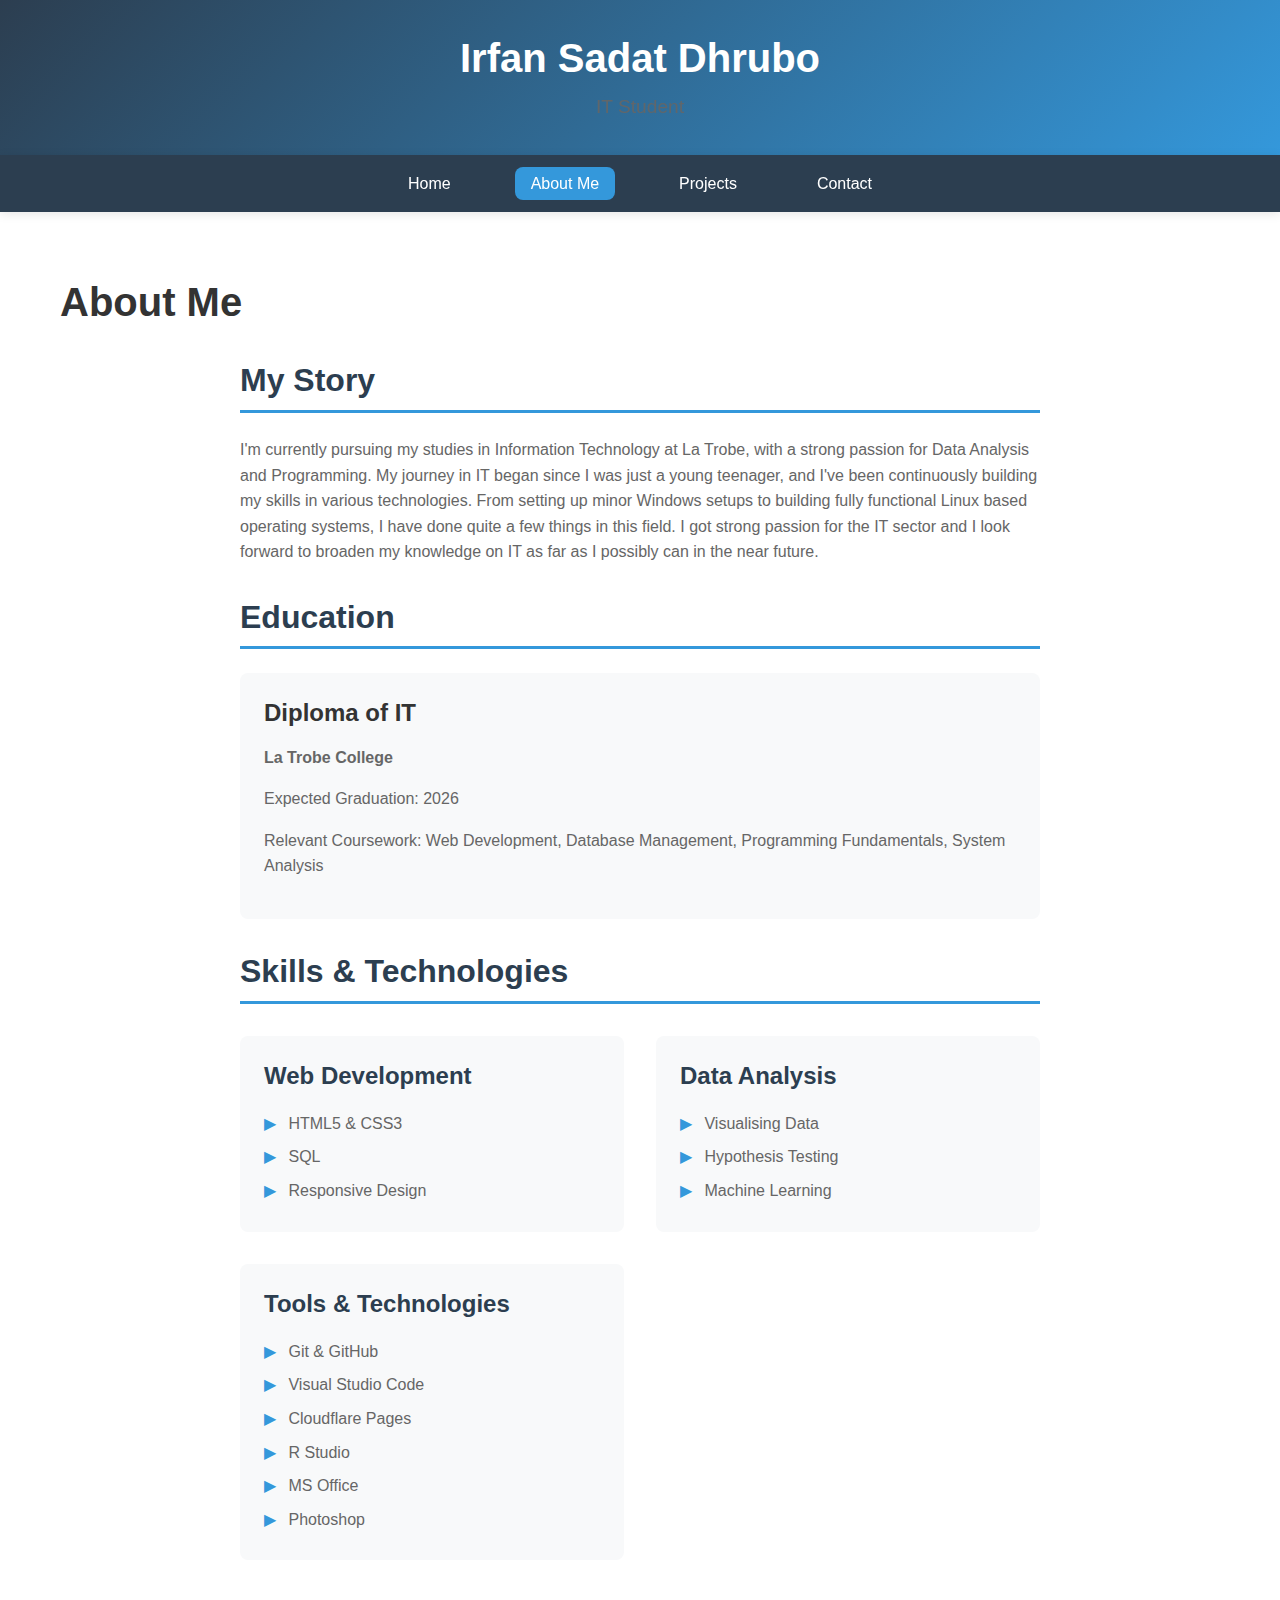
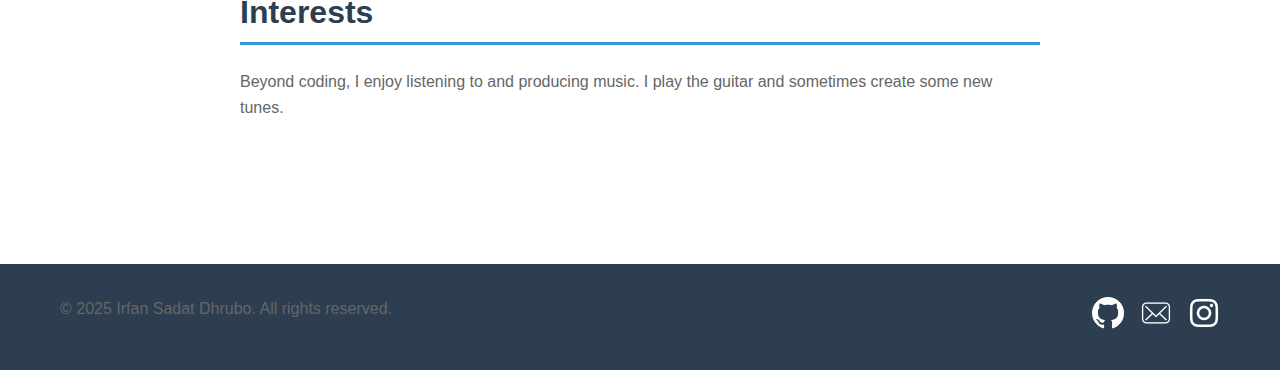
<file: about.html>
<!DOCTYPE html>
<html lang="en">
<head>
    <meta charset="UTF-8">
    <meta name="viewport" content="width=device-width, initial-scale=1.0">
    <title>About Me - Irfan Sadat Dhrubo</title>
    <link rel="stylesheet" href="css/styles.css">
</head>
<body>
    <header class="site-header">
        <div class="container">
            <div class="header-content">
                <h1 class="site-title">Irfan Sadat Dhrubo</h1>
                <p class="site-subtitle">IT Student</p>
            </div>
        </div>
    </header>

    <nav class="main-navigation">
        <div class="container">
            <ul class="nav-links">
                <li><a href="index.html">Home</a></li>
                <li><a href="about.html" class="active">About Me</a></li>
                <li><a href="projects.html">Projects</a></li>
                <li><a href="contact.html">Contact</a></li>
            </ul>
        </div>
    </nav>

    <main class="main-content">
        <section class="about-section">
            <div class="container">
                <h1>About Me</h1>
                
                <div class="about-content">
                    <div class="about-text">
                        <h2>My Story</h2>
                        <p>
                            I'm currently pursuing my studies in Information Technology at La Trobe, 
                            with a strong passion for Data Analysis and Programming. 
                            My journey in IT began since I was just a young teenager, and I've been 
                            continuously building my skills in various technologies. From setting up 
                            minor Windows setups to building fully functional Linux based operating 
                            systems, I have done quite a few things in this field. I got strong passion
                            for the IT sector and I look forward to broaden my knowledge on IT as far as 
                            I possibly can in the near future.
                        </p>
                        
                        <h2>Education</h2>
                        <div class="education-item">
                            <h3>Diploma of IT</h3>
                            <p><strong>La Trobe College</strong></p>
                            <p>Expected Graduation: 2026</p>
                            <p>Relevant Coursework: Web Development, Database Management, 
                               Programming Fundamentals, System Analysis</p>
                        </div>

                        <h2>Skills & Technologies</h2>
                        <div class="skills-grid">
                            <div class="skill-category">
                                <h3>Web Development</h3>
                                <ul>
                                    <li>HTML5 & CSS3</li>
                                    <li>SQL</li>
                                    <li>Responsive Design</li>
                                </ul>
                            </div>
                            <div class="skill-category">
                                <h3>Data Analysis</h3>
                                <ul>
                                    <li>Visualising Data</li>
                                    <li>Hypothesis Testing</li>
                                    <li>Machine Learning</li>
                                </ul>
                            </div>
                            <div class="skill-category">
                                <h3>Tools & Technologies</h3>
                                <ul>
                                    <li>Git & GitHub</li>
                                    <li>Visual Studio Code</li>
                                    <li>Cloudflare Pages</li>
                                    <li>R Studio</li>
                                    <li>MS Office</li>
                                    <li>Photoshop</li>
                                </ul>
                            </div>
                        </div>

                        <h2>Interests</h2>
                        <p>
                            Beyond coding, I enjoy listening to and producing music. 
                            I play the guitar and sometimes create some new tunes.
                        </p>
                    </div>
                </div>
            </div>
        </section>
    </main>

    <footer class="site-footer">
        <div class="container">
            <div class="footer-content">
                <p>&copy; 2025 Irfan Sadat Dhrubo. All rights reserved.</p>
                <div class="social-links">
                    <a href="https://github.com/isd023" target="_blank" title="GitHub">
                        <img src="icons/github.png" alt="GitHub">
                    </a>
                    <a href="https://www.gmail.com" target="_blank" title="Email">
                        <img src="icons/email.png" alt="Gmail">
                    </a>
                    <a href="https://www.instagram.com" target="_blank" title="Instagram">
                        <img src="icons/instagram.png" alt="Instagram">
                    </a>
                </div>
            </div>
        </div>
    </footer>
</body>
</html>
</file>
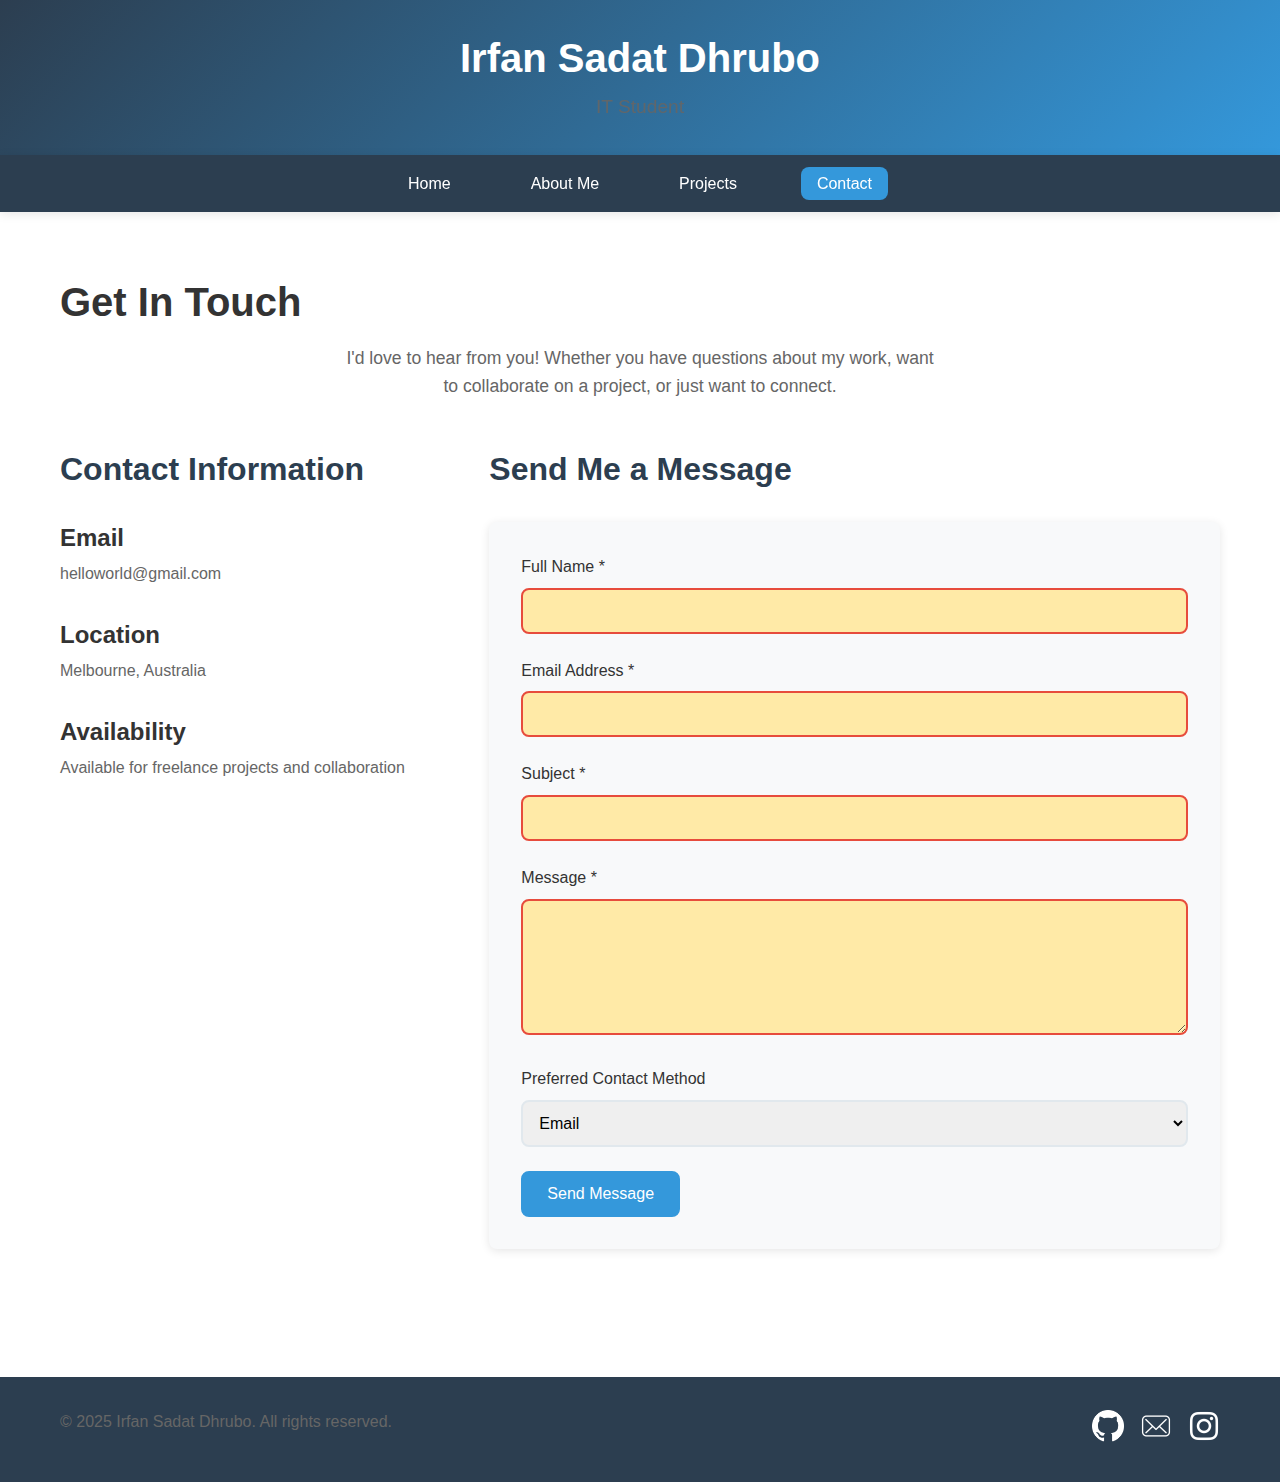
<file: contact.html>
<!DOCTYPE html>
<html lang="en">
<head>
    <meta charset="UTF-8">
    <meta name="viewport" content="width=device-width, initial-scale=1.0">
    <title>Contact Me - Irfan Sadat Dhrubo</title>
    <link rel="stylesheet" href="css/styles.css">
</head>
<body>
    <header class="site-header">
        <div class="container">
            <div class="header-content">
                <h1 class="site-title">Irfan Sadat Dhrubo</h1>
                <p class="site-subtitle">IT Student</p>
            </div>
        </div>
    </header>

    <nav class="main-navigation">
        <div class="container">
            <ul class="nav-links">
                <li><a href="index.html">Home</a></li>
                <li><a href="about.html">About Me</a></li>
                <li><a href="projects.html">Projects</a></li>
                <li><a href="contact.html" class="active">Contact</a></li>
            </ul>
        </div>
    </nav>

    <main class="main-content">
        <section class="contact-section">
            <div class="container">
                <h1>Get In Touch</h1>
                <p class="section-intro">
                    I'd love to hear from you! Whether you have questions about my work, 
                    want to collaborate on a project, or just want to connect.
                </p>

                <div class="contact-content">
                    <div class="contact-info">
                        <h2>Contact Information</h2>
                        <div class="contact-item">
                            <h3>Email</h3>
                            <p>helloworld@gmail.com</p>
                        </div>
                        <div class="contact-item">
                            <h3>Location</h3>
                            <p>Melbourne, Australia</p>
                        </div>
                        <div class="contact-item">
                            <h3>Availability</h3>
                            <p>Available for freelance projects and collaboration</p>
                        </div>
                    </div>

                    <div class="contact-form-container">
                        <h2>Send Me a Message</h2>
                        <form class="contact-form" method="POST" action="#" novalidate>
                            <div class="form-group">
                                <label for="name">Full Name *</label>
                                <input type="text" id="name" name="name" required 
                                       pattern="[A-Za-z\s]{2,50}" 
                                       title="Please enter your full name (2-50 characters, letters only)">
                            </div>

                            <div class="form-group">
                                <label for="email">Email Address *</label>
                                <input type="email" id="email" name="email" required 
                                       title="Please enter a valid email address">
                            </div>

                            <div class="form-group">
                                <label for="subject">Subject *</label>
                                <input type="text" id="subject" name="subject" required 
                                       minlength="5" maxlength="100"
                                       title="Please enter a subject (5-100 characters)">
                            </div>

                            <div class="form-group">
                                <label for="message">Message *</label>
                                <textarea id="message" name="message" rows="6" required 
                                          minlength="10" maxlength="1000"
                                          title="Please enter your message (10-1000 characters)"></textarea>
                            </div>

                            <div class="form-group">
                                <label for="contact-method">Preferred Contact Method</label>
                                <select id="contact-method" name="contact-method">
                                    <option value="email">Email</option>
                                    <option value="phone">Phone</option>
                                    <option value="social">Social Media</option>
                                </select>
                            </div>

                            <button type="submit" class="btn btn-primary">Send Message</button>
                        </form>
                    </div>
                </div>
            </div>
        </section>
    </main>

    <footer class="site-footer">
              <div class="container">
            <div class="footer-content">
                <p>&copy; 2025 Irfan Sadat Dhrubo. All rights reserved.</p>
                <div class="social-links">
                    <a href="https://github.com/isd023" target="_blank" title="GitHub">
                        <img src="icons/github.png" alt="GitHub">
                    </a>
                    <a href="https://www.gmail.com" target="_blank" title="Email">
                        <img src="icons/email.png" alt="Gmail">
                    </a>
                    <a href="https://www.instagram.com" target="_blank" title="Instagram">
                        <img src="icons/instagram.png" alt="Instagram">
                    </a>
                </div>
            </div>
        </div>
    </footer>
</body>
</html>
</file>
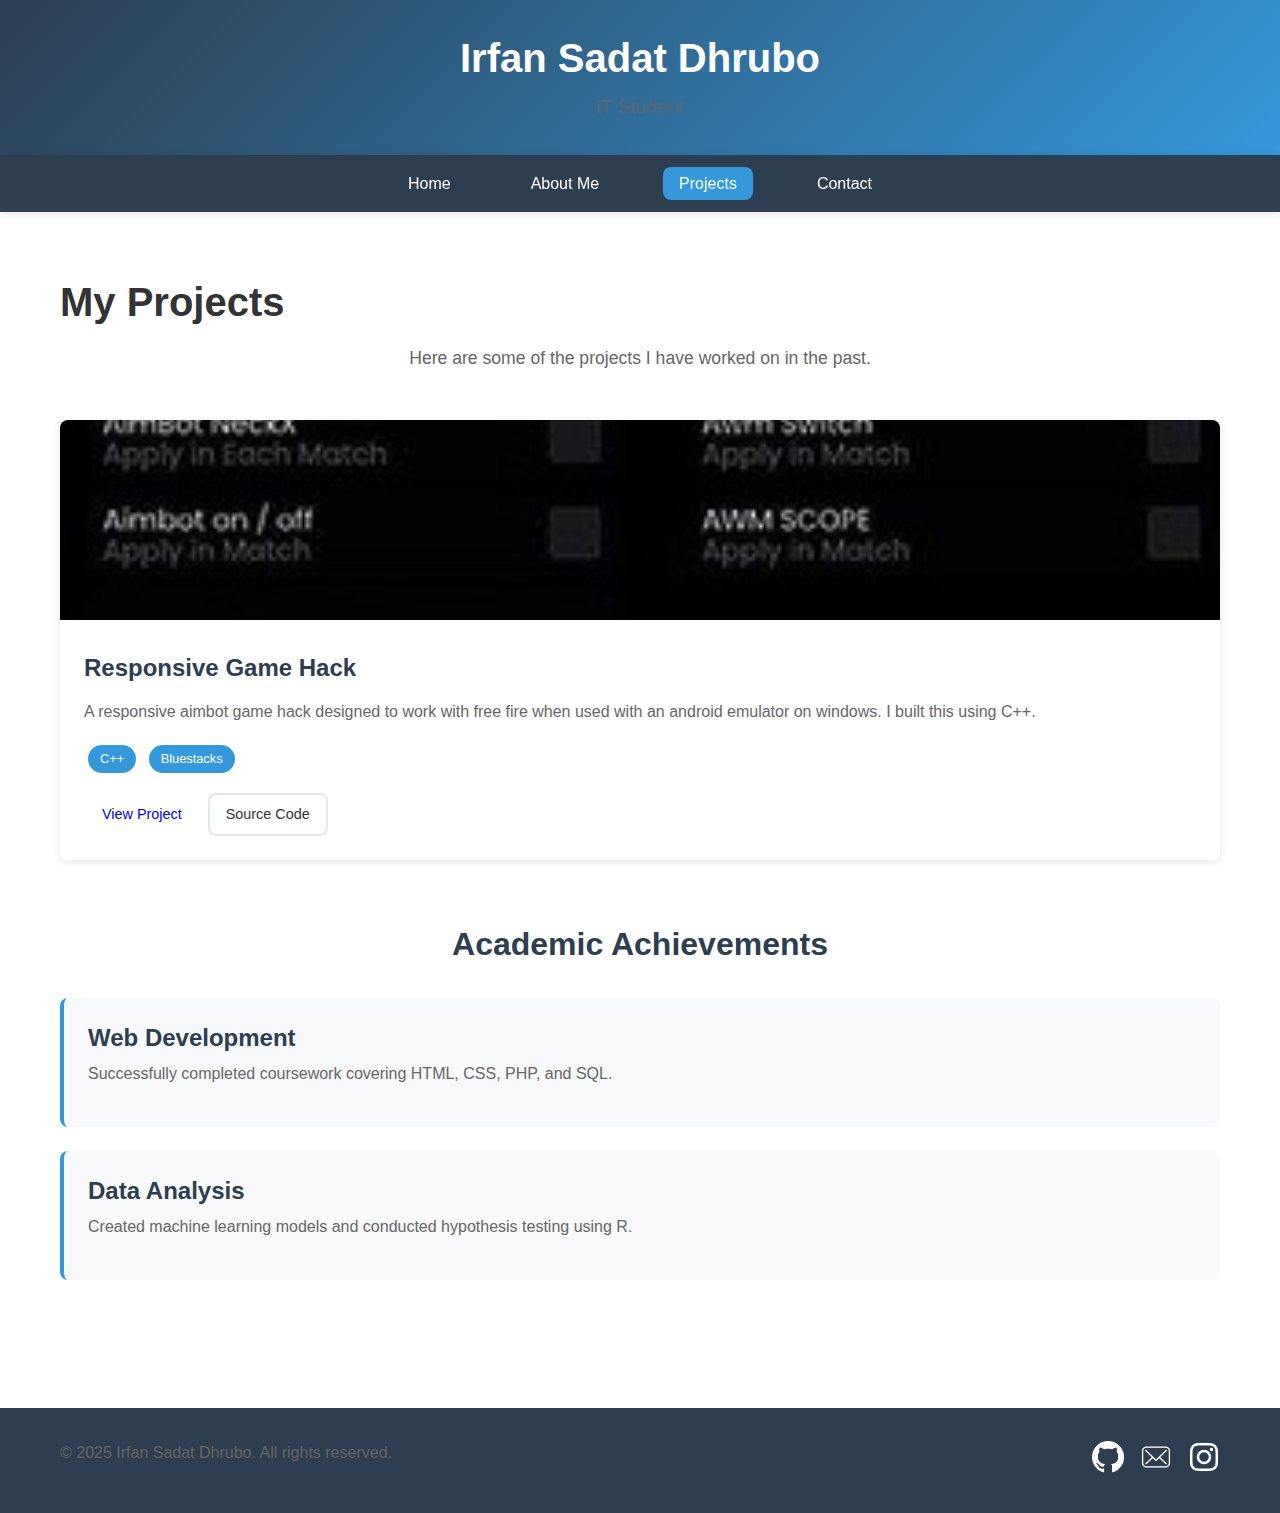
<file: projects.html>
<!DOCTYPE html>
<html lang="en">
<head>
    <meta charset="UTF-8">
    <meta name="viewport" content="width=device-width, initial-scale=1.0">
    <title>My Projects - Irfan Sadat Dhrubo</title>
    <link rel="stylesheet" href="css/styles.css">
</head>
<body>
    <header class="site-header">
        <div class="container">
            <div class="header-content">
                <h1 class="site-title">Irfan Sadat Dhrubo</h1>
                <p class="site-subtitle">IT Student</p>
            </div>
        </div>
    </header>

    <nav class="main-navigation">
        <div class="container">
            <ul class="nav-links">
                <li><a href="index.html">Home</a></li>
                <li><a href="about.html">About Me</a></li>
                <li><a href="projects.html" class="active">Projects</a></li>
                <li><a href="contact.html">Contact</a></li>
            </ul>
        </div>
    </nav>

    <main class="main-content">
        <section class="projects-section">
            <div class="container">
                <h1>My Projects</h1>
                <p class="section-intro">
                    Here are some of the projects I have worked on in the past.
                </p>

                <div class="projects-grid">
                    <div class="project-card">
                        <img src="images/panel.jpg" alt="Aimbot Panel Project">
                        <div class="project-info">
                            <h3>Responsive Game Hack</h3>
                            <p>
                                A responsive aimbot game hack designed to work with free fire
                                when used with an android emulator on windows. I built this using C++.
                            </p>
                            <div class="project-tech">
                                <span class="tech-tag">C++</span>
                                <span class="tech-tag">Bluestacks</span>
                            </div>
                            <div class="project-links">
                                <a href="#" class="btn btn-small">View Project</a>
                                <a href="#" class="btn btn-small btn-outline">Source Code</a>
                            </div>
                        </div>
                    </div>
                </div>
                <section class="academic-projects">
                    <h2>Academic Achievements</h2>
                    <div class="achievements-list">
                        <div class="achievement-item">
                            <h3>Web Development</h3>
                            <p>Successfully completed coursework covering HTML, CSS, PHP, and SQL.</p>
                        </div>
                        <div class="achievement-item">
                            <h3>Data Analysis</h3>
                            <p>Created machine learning models and conducted hypothesis testing using R.</p>
                        </div>
                    </div>
                </section>
            </div>
        </section>
    </main>

    <footer class="site-footer">
             <div class="container">
            <div class="footer-content">
                <p>&copy; 2025 Irfan Sadat Dhrubo. All rights reserved.</p>
                <div class="social-links">
                    <a href="https://github.com/isd023" target="_blank" title="GitHub">
                        <img src="icons/github.png" alt="GitHub">
                    </a>
                    <a href="https://www.gmail.com" target="_blank" title="Email">
                        <img src="icons/email.png" alt="Gmail">
                    </a>
                    <a href="https://www.instagram.com" target="_blank" title="Instagram">
                        <img src="icons/instagram.png" alt="Instagram">
                    </a>
                </div>
            </div>
        </div>
    </footer>
</body>
</html>
</file>
<file: css/styles.css>
* {
    margin: 0;
    padding: 0;
    box-sizing: border-box;
}
:root {
    --primary-color: #2c3e50;
    --secondary-color: #3498db;
    --accent-color: #e74c3c;
    --success-color: #27ae60;
    --warning-color: #f39c12;
    --text-color: #333333;
    --text-light: #666666;
    --bg-color: #ffffff;
    --bg-light: #f8f9fa;
    --bg-dark: #2c3e50;
    --border-color: #e1e8ed;
    --shadow-light: 0 2px 10px rgba(0,0,0,0.1);
    --shadow-medium: 0 4px 20px rgba(0,0,0,0.15);
    --border-radius: 8px;
    --transition: all 0.3s ease;
}

body {
    font-family: 'Segoe UI', Tahoma, Geneva, Verdana, sans-serif;
    line-height: 1.6;
    color: var(--text-color);
    background-color: var(--bg-color);
}

h1, h2, h3, h4, h5, h6 {
    font-weight: 600;
    line-height: 1.3;
    margin-bottom: 1rem;
}

h1 { font-size: 2.5rem; }
h2 { font-size: 2rem; }
h3 { font-size: 1.5rem; }

p {
    margin-bottom: 1rem;
    color: var(--text-light);
}

.container {
    max-width: 1200px;
    margin: 0 auto;
    padding: 0 20px;
}

.site-header {
    background: linear-gradient(135deg, var(--primary-color) 0%, var(--secondary-color) 100%);
    color: white;
    padding: 2rem 0;
    text-align: center;
}

.site-title {
    font-size: 2.5rem;
    margin-bottom: 0.5rem;
    font-weight: 700;
}

.site-subtitle {
    font-size: 1.2rem;
    opacity: 0.9;
    margin-bottom: 0;
}

.main-navigation {
    background-color: var(--bg-dark);
    box-shadow: var(--shadow-light);
    position: sticky;
    top: 0;
    z-index: 100;
}

.nav-links {
    list-style: none;
    display: flex;
    justify-content: center;
    padding: 1rem 0;
    margin: 0;
}

.nav-links li {
    margin: 0 1.5rem;
}

.nav-links a {
    color: white;
    text-decoration: none;
    font-weight: 500;
    padding: 0.5rem 1rem;
    border-radius: var(--border-radius);
    transition: var(--transition);
}

.nav-links a:hover,
.nav-links a.active {
    background-color: var(--secondary-color);
    color: white;
}

.main-content {
    min-height: calc(100vh - 200px);
}

.hero-section {
    padding: 4rem 0;
    background: linear-gradient(135deg, #f5f7fa 0%, #c3cfe2 100%);
}

.hero-content {
    display: grid;
    grid-template-columns: 2fr 1fr;
    gap: 3rem;
    align-items: center;
}

.hero-text h1 {
    font-size: 3rem;
    color: var(--primary-color);
    margin-bottom: 1.5rem;
}

.hero-description {
    font-size: 1.2rem;
    margin-bottom: 2rem;
    color: var(--text-light);
}

.hero-buttons {
    display: flex;
    gap: 1rem;
    flex-wrap: wrap;
}

.hero-image img {
    width: 100%;
    max-width: 300px;
    border-radius: 50%;
    box-shadow: var(--shadow-medium);
}

.btn {
    display: inline-block;
    padding: 0.75rem 1.5rem;
    border-radius: var(--border-radius);
    text-decoration: none;
    font-weight: 500;
    transition: var(--transition);
    border: 2px solid transparent;
    cursor: pointer;
    font-size: 1rem;
}

.btn-primary {
    background-color: var(--secondary-color);
    color: white;
    border-color: var(--secondary-color);
}

.btn-primary:hover {
    background-color: #2980b9;
    border-color: #2980b9;
    transform: translateY(-2px);
}

.btn-secondary {
    background-color: transparent;
    color: var(--secondary-color);
    border-color: var(--secondary-color);
}

.btn-secondary:hover {
    background-color: var(--secondary-color);
    color: white;
}

.btn-small {
    padding: 0.5rem 1rem;
    font-size: 0.9rem;
}

.btn-outline {
    background-color: transparent;
    border-color: var(--border-color);
    color: var(--text-color);
}

.highlights-section {
    padding: 4rem 0;
    background-color: var(--bg-color);
}

.highlights-section h2 {
    text-align: center;
    color: var(--primary-color);
    margin-bottom: 3rem;
}

.highlights-grid {
    display: grid;
    grid-template-columns: repeat(auto-fit, minmax(300px, 1fr));
    gap: 2rem;
}

.highlight-card {
    text-align: center;
    padding: 2rem;
    background-color: var(--bg-light);
    border-radius: var(--border-radius);
    box-shadow: var(--shadow-light);
    transition: var(--transition);
}

.highlight-card:hover {
    transform: translateY(-5px);
    box-shadow: var(--shadow-medium);
}

.about-section {
    padding: 4rem 0;
}

.about-content {
    max-width: 800px;
    margin: 0 auto;
}

.about-text h2 {
    color: var(--primary-color);
    border-bottom: 3px solid var(--secondary-color);
    padding-bottom: 0.5rem;
    margin-bottom: 1.5rem;
    margin-top: 2rem;
}

.education-item {
    background-color: var(--bg-light);
    padding: 1.5rem;
    border-radius: var(--border-radius);
    margin: 1rem 0;
}

.skills-grid {
    display: grid;
    grid-template-columns: repeat(auto-fit, minmax(250px, 1fr));
    gap: 2rem;
    margin: 2rem 0;
}

.skill-category {
    background-color: var(--bg-light);
    padding: 1.5rem;
    border-radius: var(--border-radius);
}

.skill-category h3 {
    color: var(--primary-color);
    margin-bottom: 1rem;
}

.skill-category ul {
    list-style: none;
}

.skill-category li {
    padding: 0.25rem 0;
    color: var(--text-light);
}

.skill-category li:before {
    content: "▶ ";
    color: var(--secondary-color);
    margin-right: 0.5rem;
}

.projects-section {
    padding: 4rem 0;
}

.section-intro {
    text-align: center;
    font-size: 1.1rem;
    margin-bottom: 3rem;
    max-width: 600px;
    margin-left: auto;
    margin-right: auto;
}

.projects-grid {
    display: grid;
    grid-template-columns: repeat(auto-fit, minmax(350px, 1fr));
    gap: 2rem;
    margin-bottom: 4rem;
}

.project-card {
    background-color: white;
    border-radius: var(--border-radius);
    overflow: hidden;
    box-shadow: var(--shadow-light);
    transition: var(--transition);
}

.project-card:hover {
    transform: translateY(-5px);
    box-shadow: var(--shadow-medium);
}

.project-card img {
    width: 100%;
    height: 200px;
    object-fit: cover;
}

.project-info {
    padding: 1.5rem;
}

.project-info h3 {
    color: var(--primary-color);
    margin-bottom: 1rem;
}

.project-tech {
    margin: 1rem 0;
}

.tech-tag {
    display: inline-block;
    background-color: var(--secondary-color);
    color: white;
    padding: 0.25rem 0.75rem;
    border-radius: 15px;
    font-size: 0.8rem;
    margin: 0.25rem;
}

.project-links {
    display: flex;
    gap: 0.5rem;
    margin-top: 1rem;
}

.academic-projects {
    margin-top: 4rem;
}

.academic-projects h2 {
    color: var(--primary-color);
    text-align: center;
    margin-bottom: 2rem;
}

.achievements-list {
    display: grid;
    gap: 1.5rem;
}

.achievement-item {
    background-color: var(--bg-light);
    padding: 1.5rem;
    border-radius: var(--border-radius);
    border-left: 4px solid var(--secondary-color);
}

.achievement-item h3 {
    color: var(--primary-color);
    margin-bottom: 0.5rem;
}

.contact-section {
    padding: 4rem 0;
}

.contact-content {
    display: grid;
    grid-template-columns: 1fr 2fr;
    gap: 4rem;
    margin-top: 3rem;
}

.contact-info h2,
.contact-form-container h2 {
    color: var(--primary-color);
    margin-bottom: 2rem;
}

.contact-item {
    margin-bottom: 2rem;
}

.contact-item h3 {
    color: var(--text-color);
    margin-bottom: 0.5rem;
}

.contact-form {
    background-color: var(--bg-light);
    padding: 2rem;
    border-radius: var(--border-radius);
    box-shadow: var(--shadow-light);
}

.form-group {
    margin-bottom: 1.5rem;
}

.form-group label {
    display: block;
    font-weight: 500;
    margin-bottom: 0.5rem;
    color: var(--text-color);
}

.form-group input,
.form-group textarea,
.form-group select {
    width: 100%;
    padding: 0.75rem;
    border: 2px solid var(--border-color);
    border-radius: var(--border-radius);
    font-size: 1rem;
    transition: var(--transition);
    font-family: inherit;
}

.form-group input:focus,
.form-group textarea:focus,
.form-group select:focus {
    outline: none;
    border-color: var(--secondary-color);
    box-shadow: 0 0 0 3px rgba(52, 152, 219, 0.1);
}

/* Form validation styles */
.form-group input:invalid:not(:placeholder-shown),
.form-group textarea:invalid:not(:placeholder-shown) {
    border-color: var(--accent-color);
    background-color: #ffeaa7;
}

.form-group input:valid:not(:placeholder-shown),
.form-group textarea:valid:not(:placeholder-shown) {
    border-color: var(--success-color);
}

/* Footer Styles */
.site-footer {
    background-color: var(--bg-dark);
    color: white;
    padding: 2rem 0;
    margin-top: 4rem;
}

.footer-content {
    display: flex;
    justify-content: space-between;
    align-items: center;
    flex-wrap: wrap;
    gap: 1rem;
}

.social-links {
    display: flex;
    gap: 1rem;
}

.social-links a {
    display: block;
    transition: var(--transition);
}

.social-links img {
    width: 32px;
    height: 32px;
    filter: brightness(0) invert(1);
    transition: var(--transition);
}

.social-links a:hover img {
    filter: brightness(0) invert(1);
    transform: scale(1.2);
}

@media (max-width: 768px) {
    .container {
        padding: 0 15px;
    }
    
    .site-title {
        font-size: 2rem;
    }
    
    .hero-content {
        grid-template-columns: 1fr;
        text-align: center;
        gap: 2rem;
    }
    
    .hero-text h1 {
        font-size: 2.5rem;
    }
    
    .nav-links {
        flex-direction: column;
        gap: 0.5rem;
        padding: 1rem 0;
    }
    
    .nav-links li {
        margin: 0;
    }
    
    .highlights-grid {
        grid-template-columns: 1fr;
    }
    
    .projects-grid {
        grid-template-columns: 1fr;
    }
    
    .contact-content {
        grid-template-columns: 1fr;
        gap: 2rem;
    }
    
    .footer-content {
        flex-direction: column;
        text-align: center;
    }
    
    .hero-buttons {
        justify-content: center;
    }
    
    .project-links {
        flex-direction: column;
    }
}

@media (max-width: 480px) {
    .hero-text h1 {
        font-size: 2rem;
    }
    
    .btn {
        width: 100%;
        text-align: center;
    }
    
    .skills-grid {
        grid-template-columns: 1fr;
    }
}

/* Utility Classes */
.text-center { text-align: center; }
.text-right { text-align: right; }
.mb-1 { margin-bottom: 1rem; }
.mb-2 { margin-bottom: 2rem; }
.mt-1 { margin-top: 1rem; }
.mt-2 { margin-top: 2rem; }
</file>
